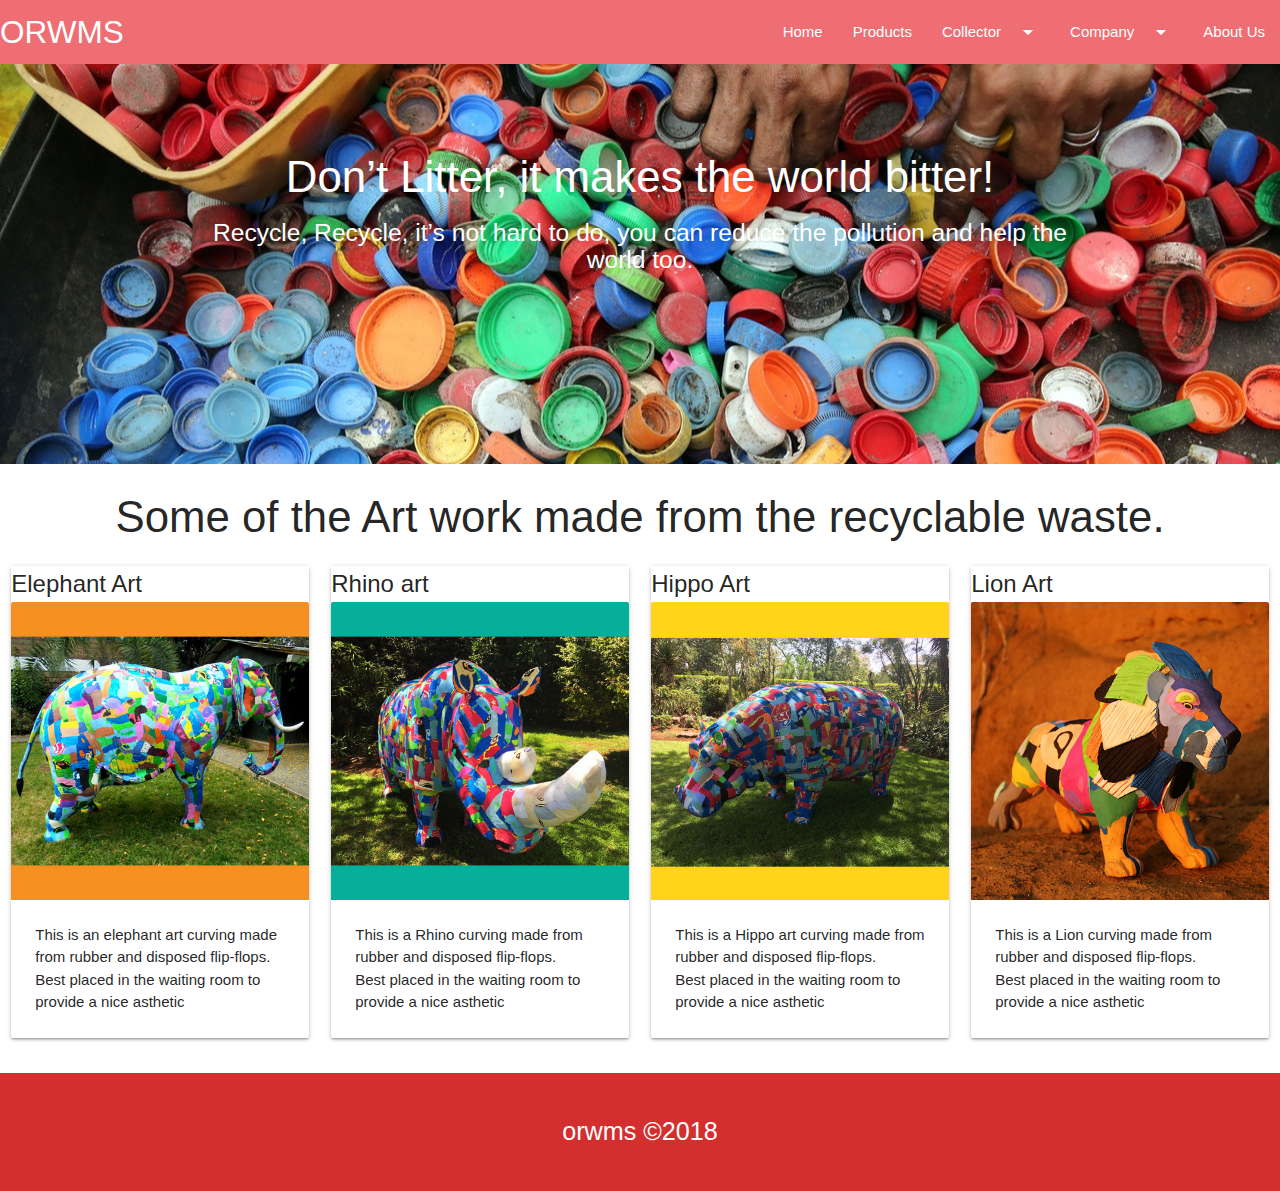
<file: index.html>
<!DOCTYPE html>
<html lang="en">
<head>
  <meta http-equiv="Content-Type" content="text/html; charset=UTF-8"/>
  <meta name="viewport" content="width=device-width, initial-scale=1, maximum-scale=1.0"/>
  <title>Online recyclable waste management system</title>

  <!-- Compiled and minified CSS -->
  <link href="https://fonts.googleapis.com/icon?family=Material+Icons" rel="stylesheet">
  <link rel="stylesheet" href="https://cdnjs.cloudflare.com/ajax/libs/materialize/1.0.0/css/materialize.min.css">
</head>
<body>
  <!-- Dropdown Structure -->
<ul id="dropdown1" class="dropdown-content">
  <li><a href="collector_login.php">SignIn</a></li>
  <li><a  href="registration.html">Register</a></li>
</ul>

<ul id="dropdown1" class="dropdown-content">
  <li><a href="auth/comp-login.php">SignIn</a></li>
  <li><a href="auth/company-reg.html">Register</a></li>
</ul>
<nav>
  <div class="nav-wrapper">
    <a href="#!" class="brand-logo">ORWMS</a>
    <ul class="right hide-on-med-and-down">
      <li><a href="index.html">Home</a></li>
      <li><a href="#products">Products</a></li>

      <!-- Dropdown Trigger -->
      <li><a class="dropdown-trigger" href="#!" data-target="dropdown1">Collector<i class="material-icons right">arrow_drop_down</i></a></li>
      <li><a class="dropdown-trigger" href="#!" data-target="dropdown1">Company<i class="material-icons right">arrow_drop_down</i></a></li>
      <li><a href="about.html">About Us</a></li>
    </ul>
  </div>
</nav>

<section class="slider">
  <div class="slider">
    <ul class="slides">
      <li>
        <img src="img/pexels-photo-761297.jpeg" alt="">
        <div class="caption center-align">
          <h3>Don’t Litter, it makes the world bitter!</h3>
          <h5 class="light grey--text text-lighten-3 hide-on-med-and-down">Recycle, Recycle, it’s not hard to do, you can reduce the pollution and help the world too.</h5>
        </div>
      </li>
      <li>
        <img src="img/pexels-photo-1353365.jpeg" alt="">
        <div class="caption left-align">
          <h3>Don’t Litter, it makes the world bitter!</h3>
          <h5 class="light grey--text text-lighten-3 hide-on-med-and-down">Recycle, Recycle, it’s not hard to do, you can reduce the pollution and help the world too.</h5>
        </div>
      </li>
      <li>
        <img src="img/pexels-photo-802221.jpeg" alt="">
        <div class="caption center-align">
          <h3>Just think before you bin it, there could be some use in it!</h3>
          <h5 class="light grey--text text-lighten-3 hide-on-med-and-down">Recycle, Recycle, it’s not hard to do, you can reduce the pollution and help the world too.</h5>
        </div>
      </li>
    </ul>
  </div>
</section>

<!-- Products -->
<section class="scrollspy" id="products">
<h3 class="center">Some of the Art work made from the recyclable waste.</h3>
<div class="row">
  <div class="col s12 m3">
    <div class="card">
        <span class="card-title">Elephant Art</span>
      <div class="card-image">
        <img src="products/Elephant.jpg" alt="">
      </div>
      <div class="card-content">
        <p>This is an elephant art curving made from rubber and disposed flip-flops.<br>
        Best placed in the waiting room to provide a nice asthetic</p>
      </div>
    </div>
  </div>

  <div class="col s12 m3">
    <div class="card">
      <span class="card-title">Rhino art</span>
      <div class="card-image">
        <img src="products/Masterpieces_Rhino.jpg" alt="">
      </div>
      <div class="card-content">
          <p>This is a Rhino curving made from rubber and disposed flip-flops.<br>
          Best placed in the waiting room to provide a nice asthetic</p>
        </div>
    </div>
  </div>
  <div class="col s12 m3">
      <div class="card">
          <span class="card-title">Hippo Art</span>
        <div class="card-image">
          <img src="products/Masterpieces_Hippo.jpg" alt="">
        </div>
        <div class="card-content">
          <p>This is a Hippo art curving made from rubber and disposed flip-flops.<br>
          Best placed in the waiting room to provide a nice asthetic</p>
        </div>
      </div>
    </div>
    <div class="col s12 m3">
      <div class="card">
        <span class="card-title">Lion Art</span>
        <div class="card-image">
          <img src="products/Safari.jpg" alt="">
        </div>
        <div class="card-content">
            <p>This is a Lion curving made from rubber and disposed flip-flops.<br>
            Best placed in the waiting room to provide a nice asthetic</p>
          </div>
      </div>
    </div>
</div>
</section>

  </div>
</div>




  <!-- Footer -->
<footer class="section red darken-2 white-text center">
  <p class="flow-text">orwms &copy;2018</p>
  </footer>

  <!--  Scripts-->
  <script src="https://code.jquery.com/jquery-2.1.1.min.js"></script>
  <!-- Compiled and minified JavaScript -->
  <script src="https://cdnjs.cloudflare.com/ajax/libs/materialize/1.0.0/js/materialize.min.js"></script>

  <script>
  $(document).ready(function(){

$(".dropdown-trigger").dropdown({hover: false});
$('.slider').slider({indicators: false});
$('.modal').modal();
$('select').formSelect();
$('.scrollspy').scrollSpy();
  });

  </script>

  </body>
</html>
</file>
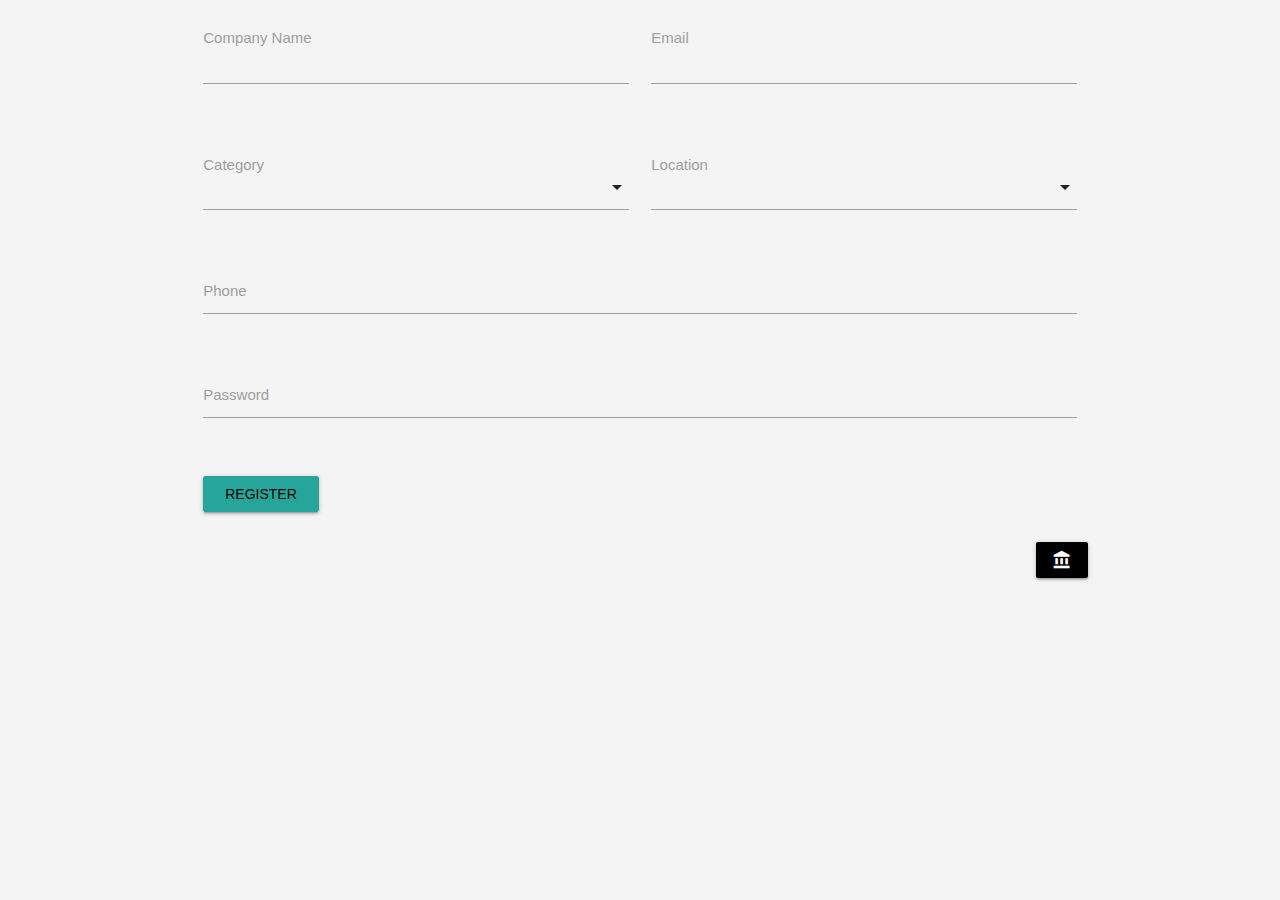
<file: auth/company-reg.html>
<!DOCTYPE html>
  <html lang="en">
  <head>
    <meta http-equiv="Content-Type" content="text/html; charset=UTF-8"/>
    <meta name="viewport" content="width=device-width, initial-scale=1, maximum-scale=1.0"/>
    <title>Company Registration</title>

    <!-- CSS  -->
    <link href="https://fonts.googleapis.com/icon?family=Material+Icons" rel="stylesheet">
    <link href="css/materialize.css" type="text/css" rel="stylesheet" media="screen,projection"/>
    <link href="css/style.css" type="text/css" rel="stylesheet" media="screen,projection"/>

    <style>
      body {
        background:#f4f4f4;
      }
    .home {
      float: right;
      background: #000;
    }
    </style>
  </head>
  <body>
    <div class="container">
  <div class="row">
    <form class="col s12" action="company.php" method="post">
      <div class="row">
        <div class="input-field col s6">
          <label for="name">Company Name</label><br>
          <input type="text" name="name" required>
        </div>

        <div class="input-field col s6">
          <label for="email">Email</label><br>
          <input type="email" name="email" required>
        </div>
      </div>
      <div class="row">
        <div class="input-field col s6">
          <label for="category">Category</label><br>
          <select name="category" id="" required>
            <option value="" selected disabled></option>
            <option value="Glass Recycling">Glass Recycling</option>
            <option value="Paper Recycling">Paper Recycling</option>
            <option value="Texttile Recycling">Texttile Recycling</option>
            <option value="Plastic Processing">Plastic Processing</option>
          </select>
        </div>
          <div class="input-field col s6">
            <label for="location">Location</label><br>
            <select name="location" id="" required>
              <option value="1" selected disabled></option>
              <option value="Mombasa CDB">Mombasa CDB</option>
              <option value="Majengo">Majengo</option>
              <option value="Jomvu">Jomvu</option>
              <option value="Old Town">Old Town</option>
              <option value="Mwakirunge">Mwakirunge</option>
            </select>
          </div>
        </div>
      <div class="row">
        <div class="input-field col s12">
          <label for="phone">Phone</label>
          <input type="tel" name="phone" id="" required>
        </div>
      </div>
      <div class="row">
        <div class="input-field col s12">
          <label for="password">Password</label>
          <input type="password" name="password" id="" required>
        </div>
      </div>
      <div class="row">
        <div class="input-field col s12">
          <input type="submit" class="btn waves-effect waves-green" value="Register" name="reg_company" required>

        </p>
      </div>
    </form>
    <a href="../index.html" class="waves-effect waves-light btn home"><i class="material-icons">account_balance</i></a>
  </div>


    <!--  Scripts-->
    <script src="https://code.jquery.com/jquery-2.1.1.min.js"></script>
    <script src="js/materialize.js"></script>
    <script src="js/init.js"></script>

    <!-- Initialization -->
    <script>
    $(document).ready(function(){
      $('select').formSelect();
    });
    </script>
    </div>
  </body>
  </html>
</file>
<file: auth/css/style.css>
/* Custom Stylesheet */
/**
 * Use this file to override Materialize files so you can update
 * the core Materialize files in the future
 *
 * Made By MaterializeCSS.com
 */

.icon-block {
  padding: 0 15px;
}
.icon-block .material-icons {
	font-size: inherit;
}

/* .main{
  height: 80vh;
  background: url(../img/pexels-photo-1353365.jpeg);
  background-size: cover;
  background-repeat: no-repeat;
  background-position: center;
} */
</file>
